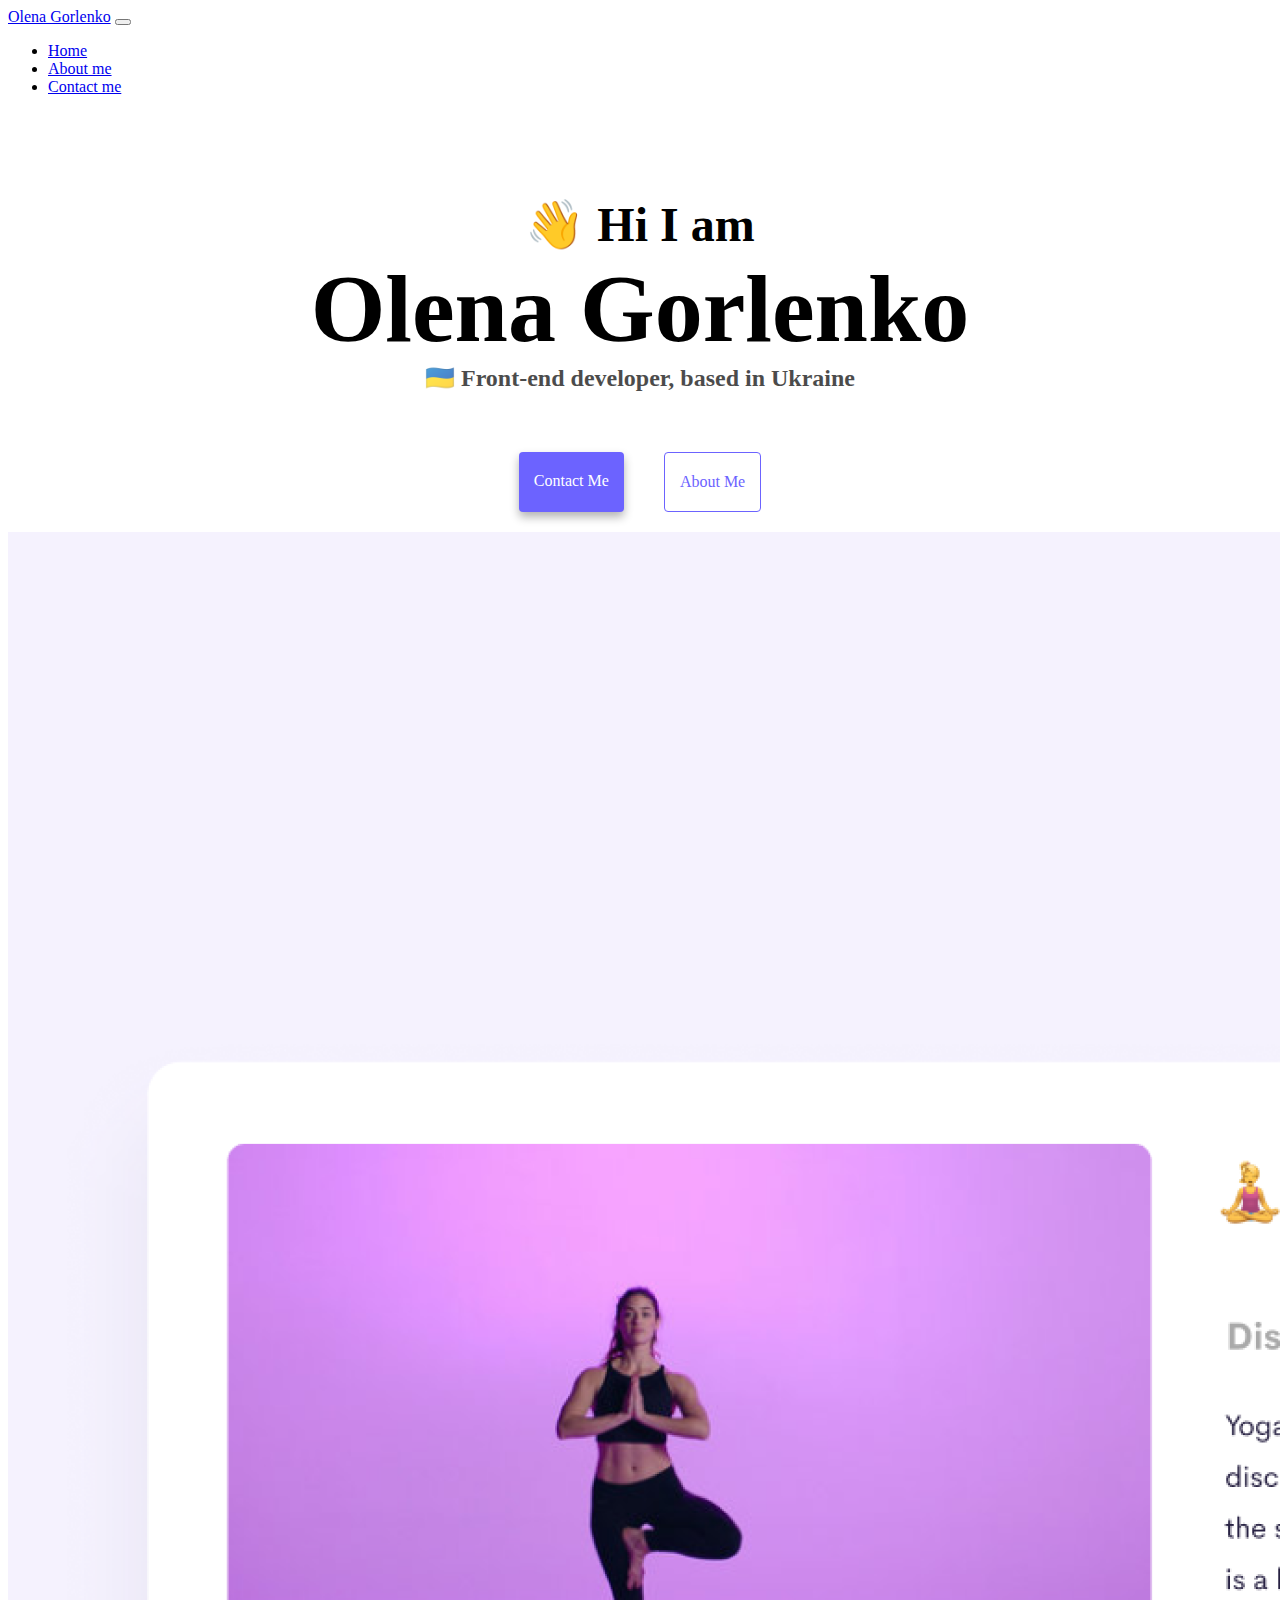
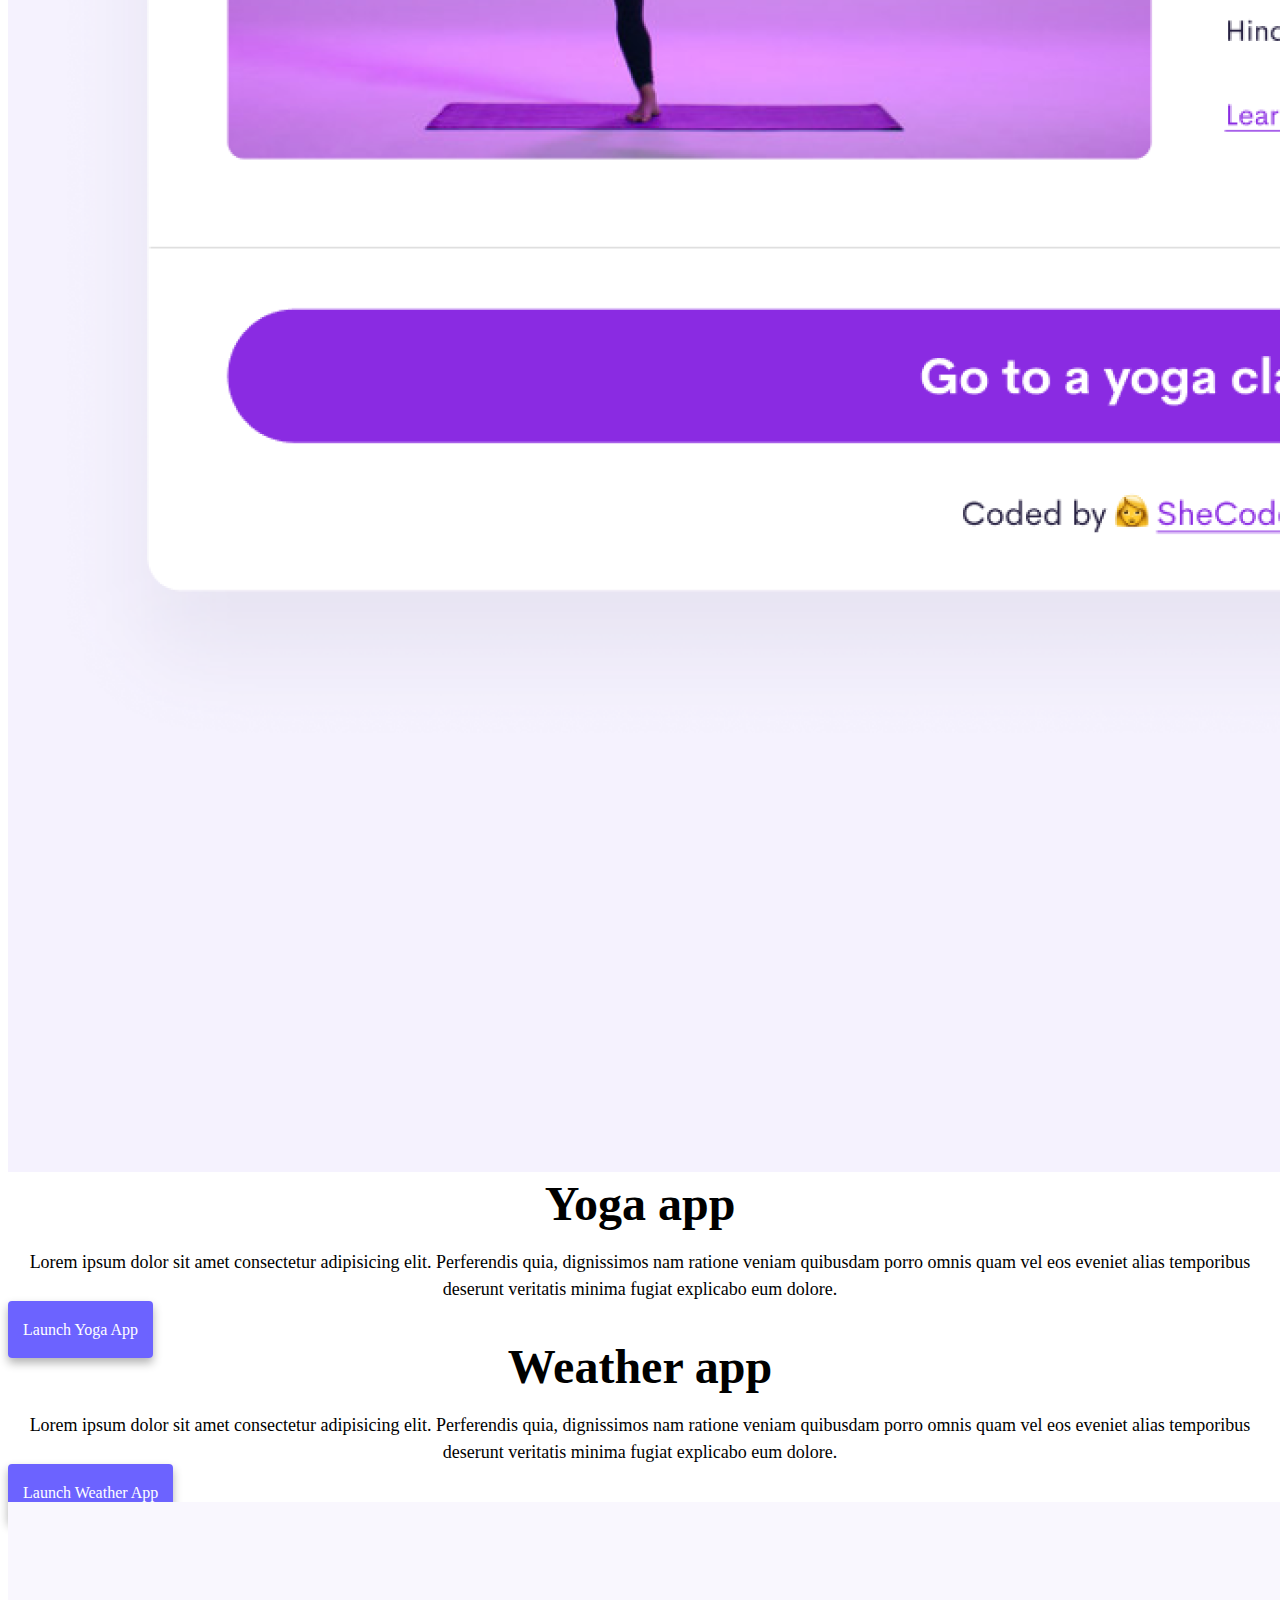
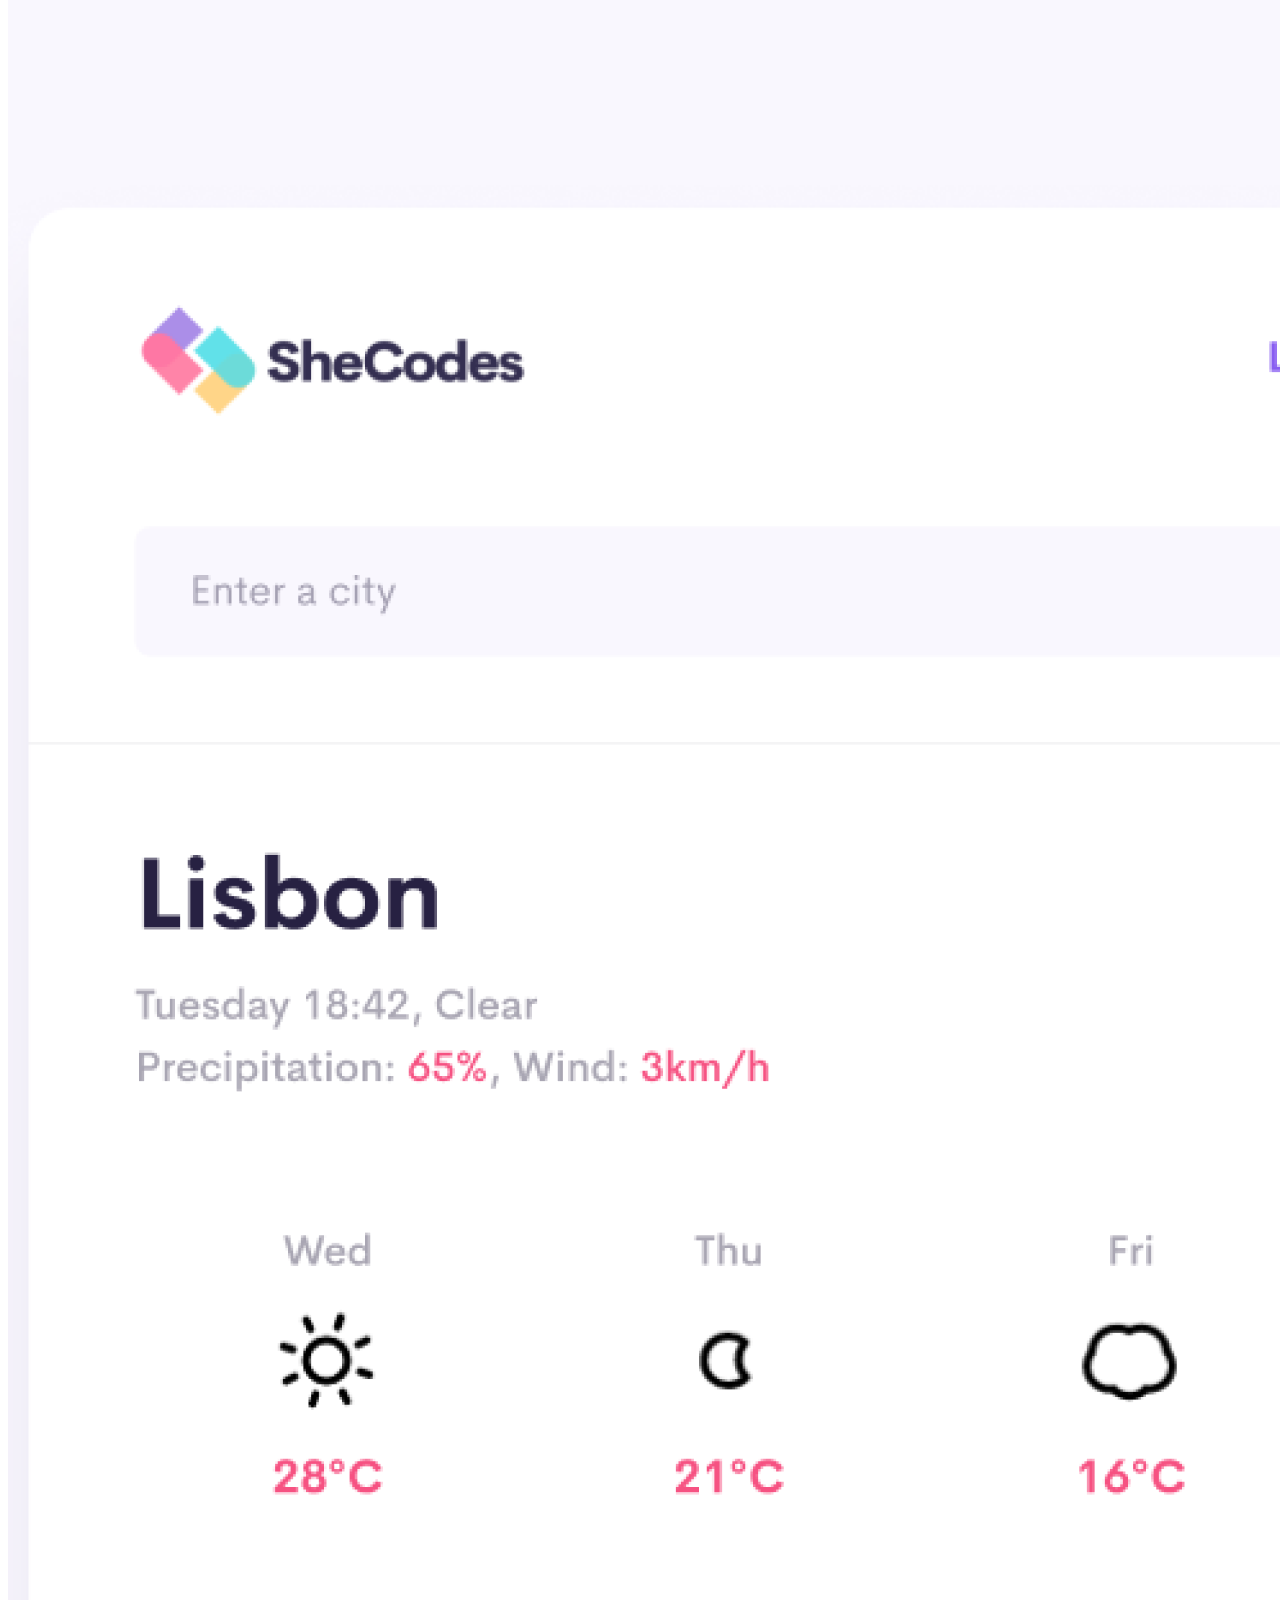
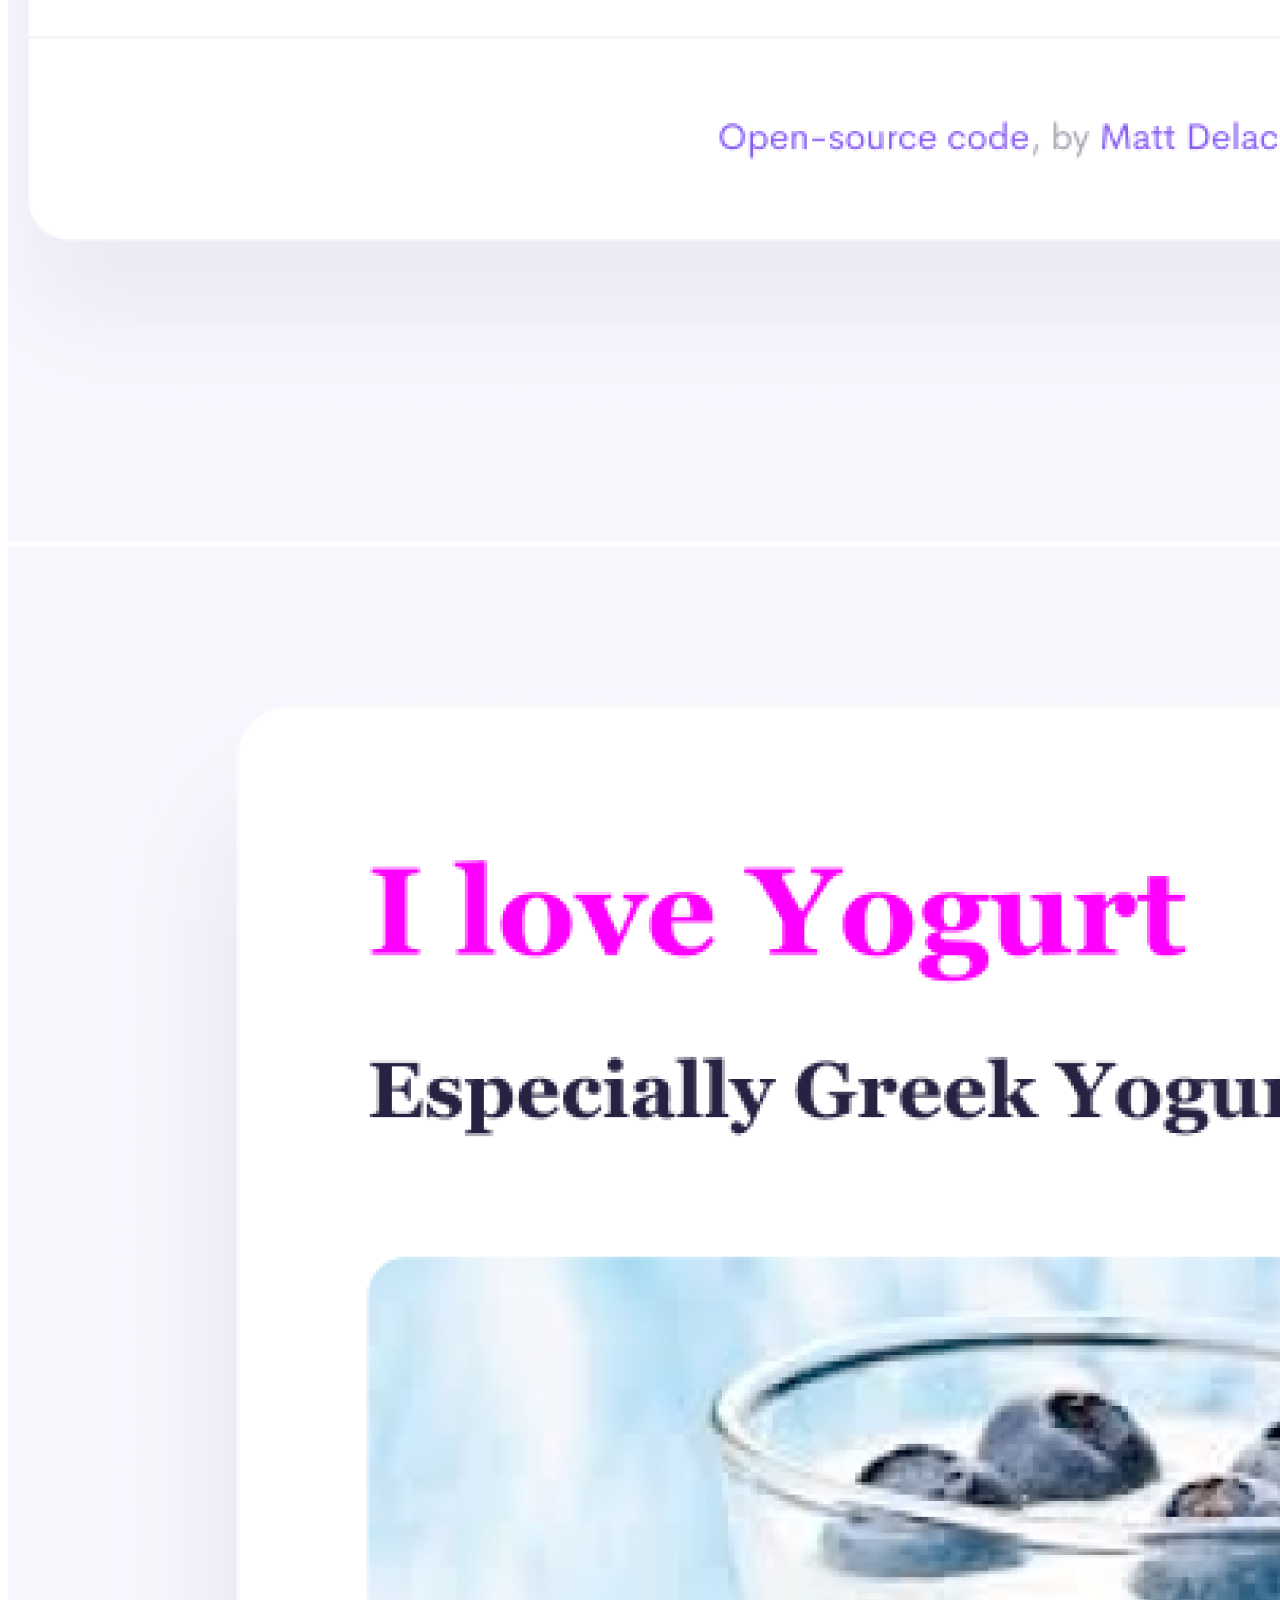
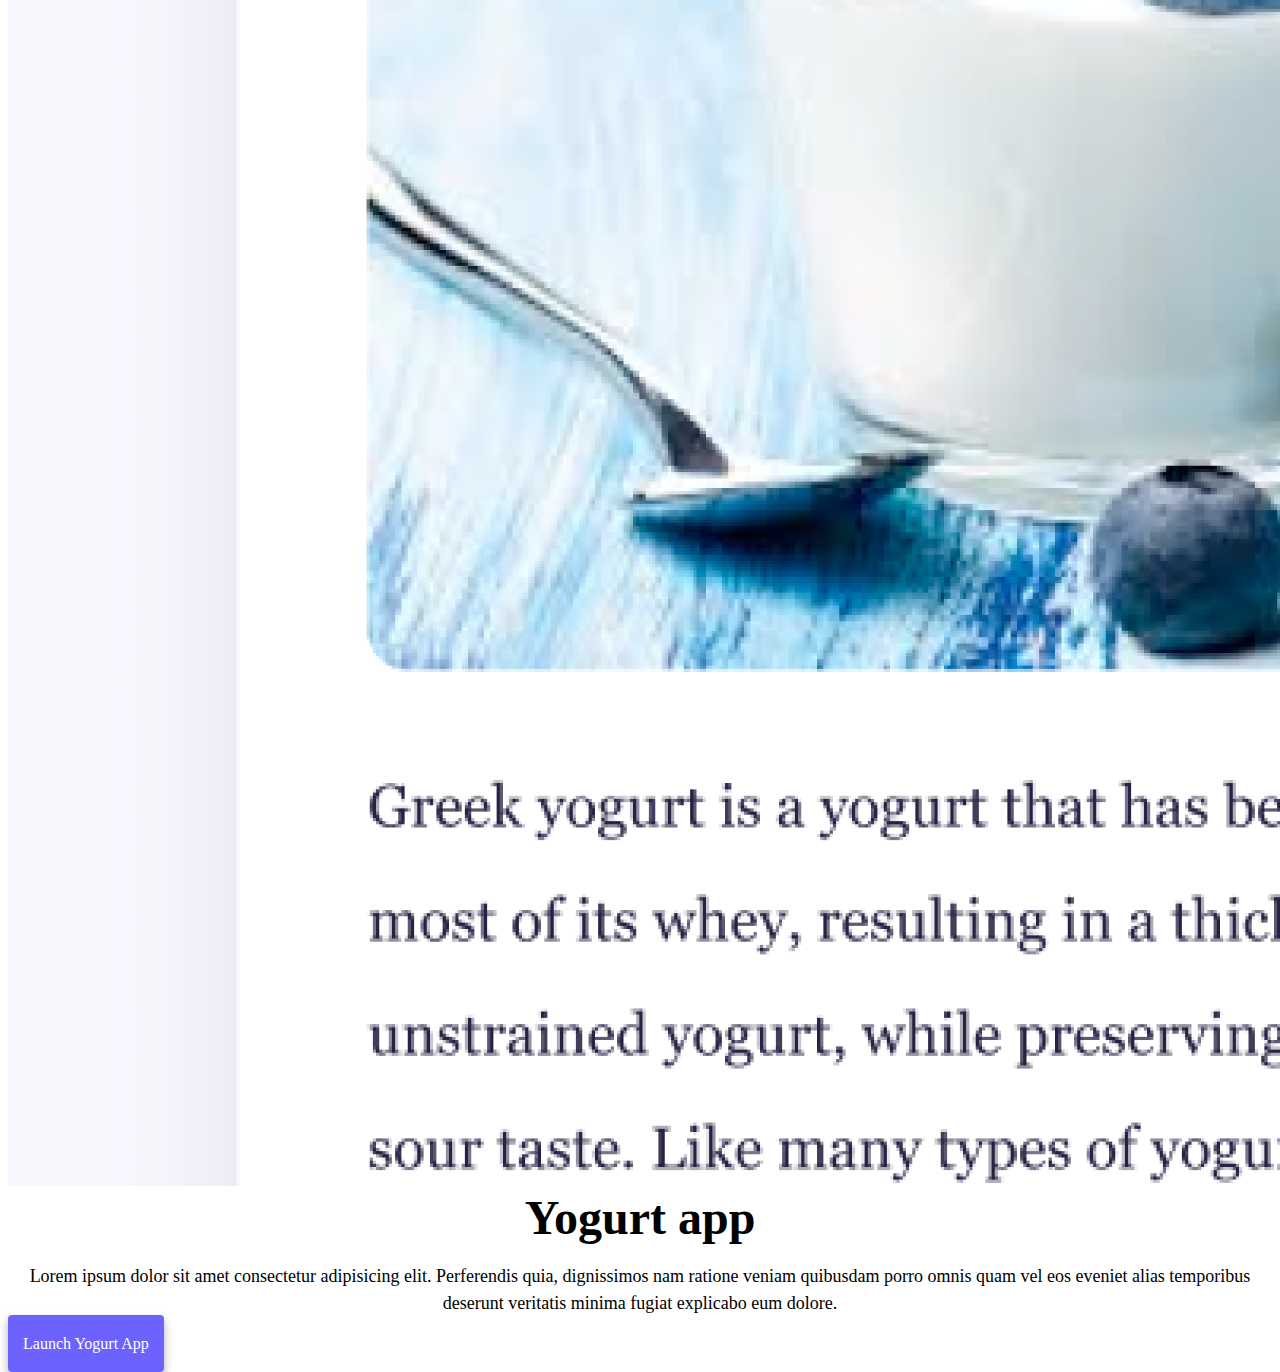
<file: index.html>
<!DOCTYPE html>
<html lang="en">
  <head>
    <meta charset="UTF-8" />
    <meta http-equiv="X-UA-Compatible" content="IE=edge" />
    <meta name="viewport" content="width=device-width, initial-scale=1.0" />
    <title>Olena Gorlenko</title>
<meta name="description" content="Portfolio">
    <link
      href="https://cdn.jsdelivr.net/npm/bootstrap@5.2.0/dist/css/bootstrap.min.css"
      rel="stylesheet"
      integrity="sha384-gH2yIJqKdNHPEq0n4Mqa/HGKIhSkIHeL5AyhkYV8i59U5AR6csBvApHHNl/vI1Bx"
      crossorigin="anonymous"
    />
    <link rel="stylesheet" href="/app/styles.css" />
    <script
      src="https://cdn.jsdelivr.net/npm/bootstrap@5.2.0/dist/js/bootstrap.bundle.min.js"
      integrity="sha384-A3rJD856KowSb7dwlZdYEkO39Gagi7vIsF0jrRAoQmDKKtQBHUuLZ9AsSv4jD4Xa"
      crossorigin="anonymous"
    ></script>
  </head>
  <body>
    <nav class="navbar navbar-expand-lg bg-light fixed-top">
      <div class="container-fluid ms-5">
        <a
          class="navbar-brand"
          href="https://www.shecodes.io/graduates/47102-olena-gorlenko"
          target="_blanck"
          title="SheCodes Profile"
          >Olena Gorlenko</a
        >
        <button
          class="navbar-toggler"
          type="button"
          data-bs-toggle="collapse"
          data-bs-target="#navbarNav"
          aria-controls="navbarNav"
          aria-expanded="false"
          aria-label="Toggle navigation"
        >
          <span class="navbar-toggler-icon"></span>
        </button>
        <div class="collapse navbar-collapse" id="navbarNav">
          <ul class="navbar-nav">
            <li class="nav-item">
              <a class="nav-link active" aria-current="page" href="index.html" title="Homepage"
                >Home</a
              >
            </li>
            <li class="nav-item">
              <a class="nav-link" href="about.html" title="Information about developer">About me</a>
            </li>
            <li class="nav-item">
              <a class="nav-link" href="about.html#contact" title="Contact's Information">Contact me</a>
            </li>
          </ul>
        </div>
      </div>
    </nav>
    <h2 class="mg">👋 Hi I am</h2>
    <h1>Olena Gorlenko</h1>
    <h3>🇺🇦 Front-end developer, based in Ukraine</h3>
    <div class="navigation-links">
      <a href="about.html#contact" class="contact-link" title="Contact's Information">Contact me</a>
      <a href="about.html" class="about-link" title="Information about developer">About me</a>
    </div>
    <div class="container mt-5 mb-5">
      <div class="row">
        <div class="col-sm d-none d-md-block">
          <img src="images/yoga.png" alt="Yoga app" class="img-fluid" />
        </div>
        <div class="col-sm">
          <h2 class="text-start">Yoga app</h2>
          <p class="text-start mt-3">
            Lorem ipsum dolor sit amet consectetur adipisicing elit. Perferendis
            quia, dignissimos nam ratione veniam quibusdam porro omnis quam vel
            eos eveniet alias temporibus deserunt veritatis minima fugiat
            explicabo eum dolore.
          </p>
          <div class="button-app mt-5">
            <a href="about.html#contact" class="contact-link" 
              >Launch Yoga App</a
            >
          </div>
        </div>
      </div>
      <div class="row mt-5">
        <div class="col-sm">
          <h2 class="text-start">Weather app</h2>
          <p class="text-start mt-3">
            Lorem ipsum dolor sit amet consectetur adipisicing elit. Perferendis
            quia, dignissimos nam ratione veniam quibusdam porro omnis quam vel
            eos eveniet alias temporibus deserunt veritatis minima fugiat
            explicabo eum dolore.
          </p>
          <div class="button-app mt-5 mb-5">
            <a href="about.html#contact" class="contact-link"
              >Launch Weather App</a
            >
          </div>
        </div>
          <div class="col-sm d-none d-md-block">
            <img src="images/weather.png" alt="Weather app" class="img-fluid" />
          </div>
        </div>
      
      <div class="row mt-5">
        <div class="col-sm d-none d-md-block">
          <img src="images/yogurt.png" alt="Yogurt app" class="img-fluid" />
        </div>
        <div class="col-sm">
          <h2 class="text-start">Yogurt app</h2>
          <p class="text-start mt-3">
            Lorem ipsum dolor sit amet consectetur adipisicing elit. Perferendis
            quia, dignissimos nam ratione veniam quibusdam porro omnis quam vel
            eos eveniet alias temporibus deserunt veritatis minima fugiat
            explicabo eum dolore.
          </p>
          <div class="button-app mt-5 mb-5">
            <a href="about.html#contact" class="contact-link"
              >Launch Yogurt App</a
            >
          </div>
        </div>
      </div>
    </div>
    </div>
  </body>
</html>
</file>
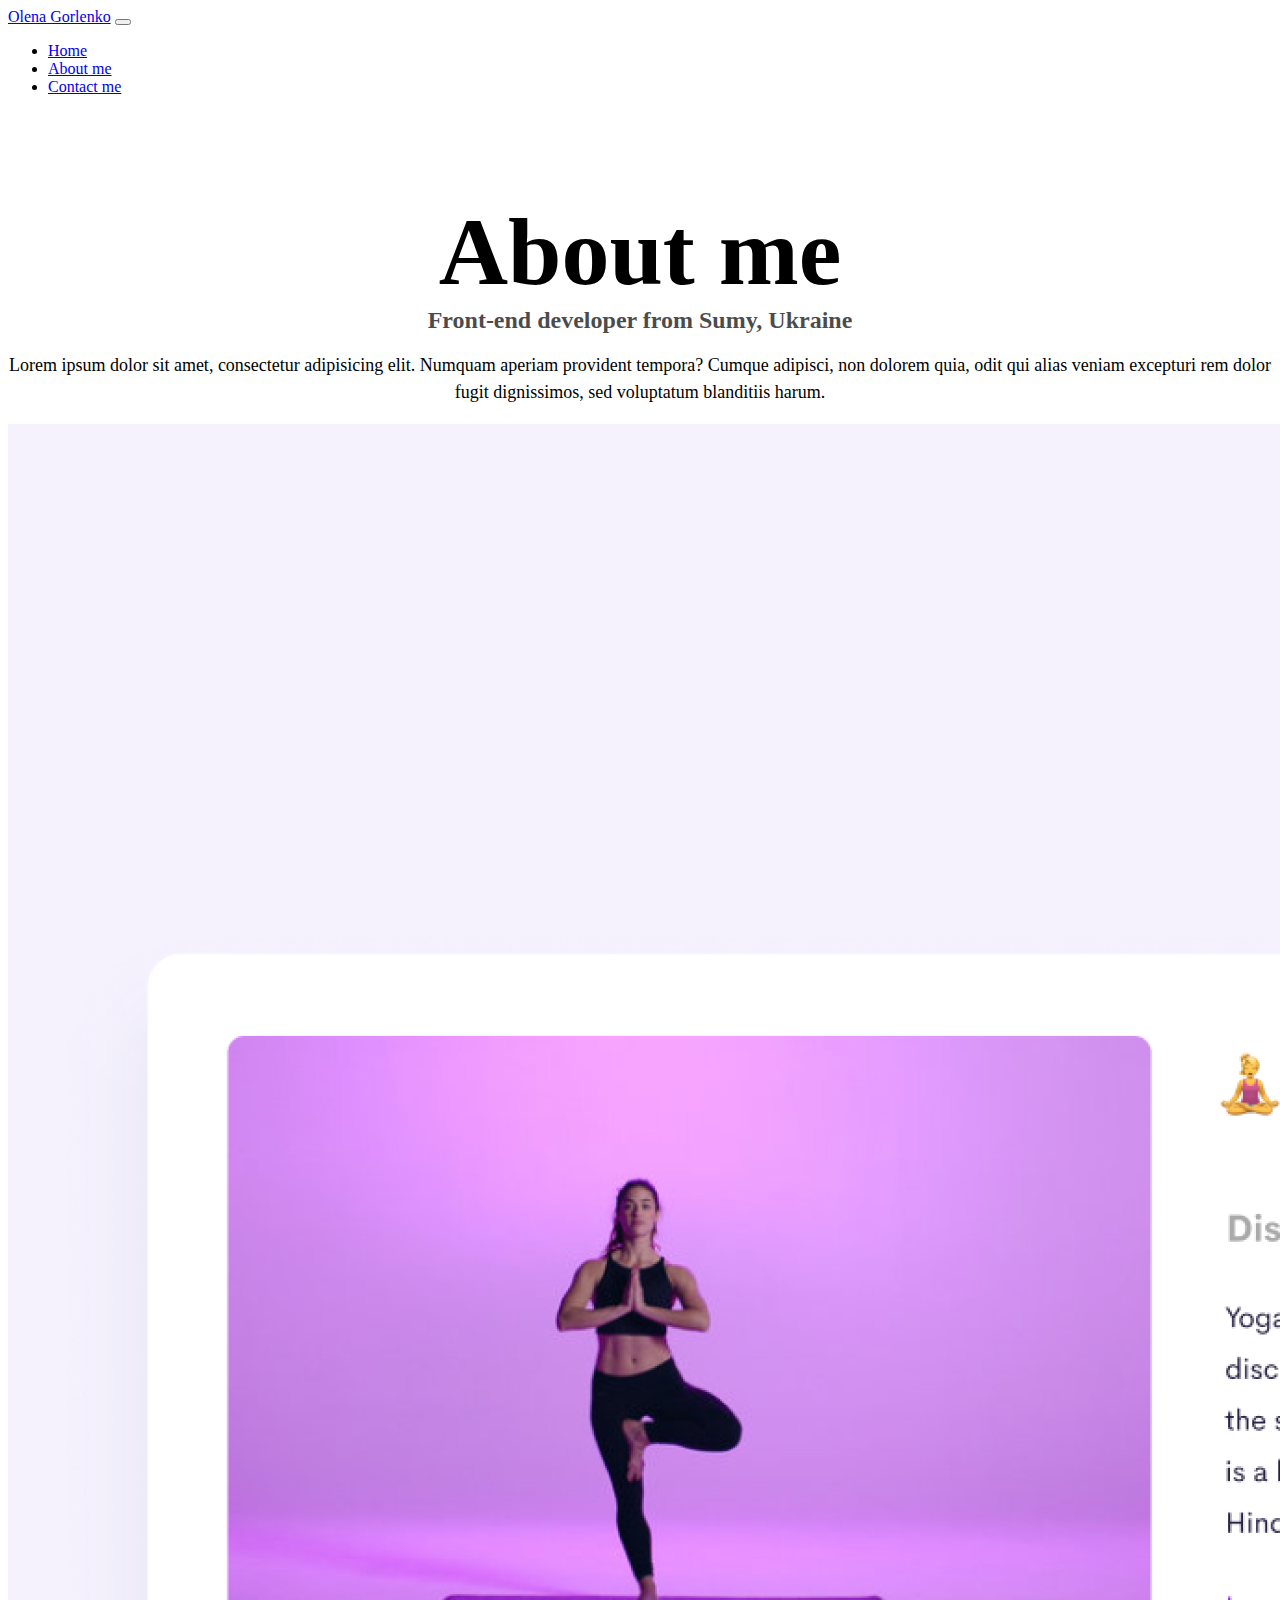
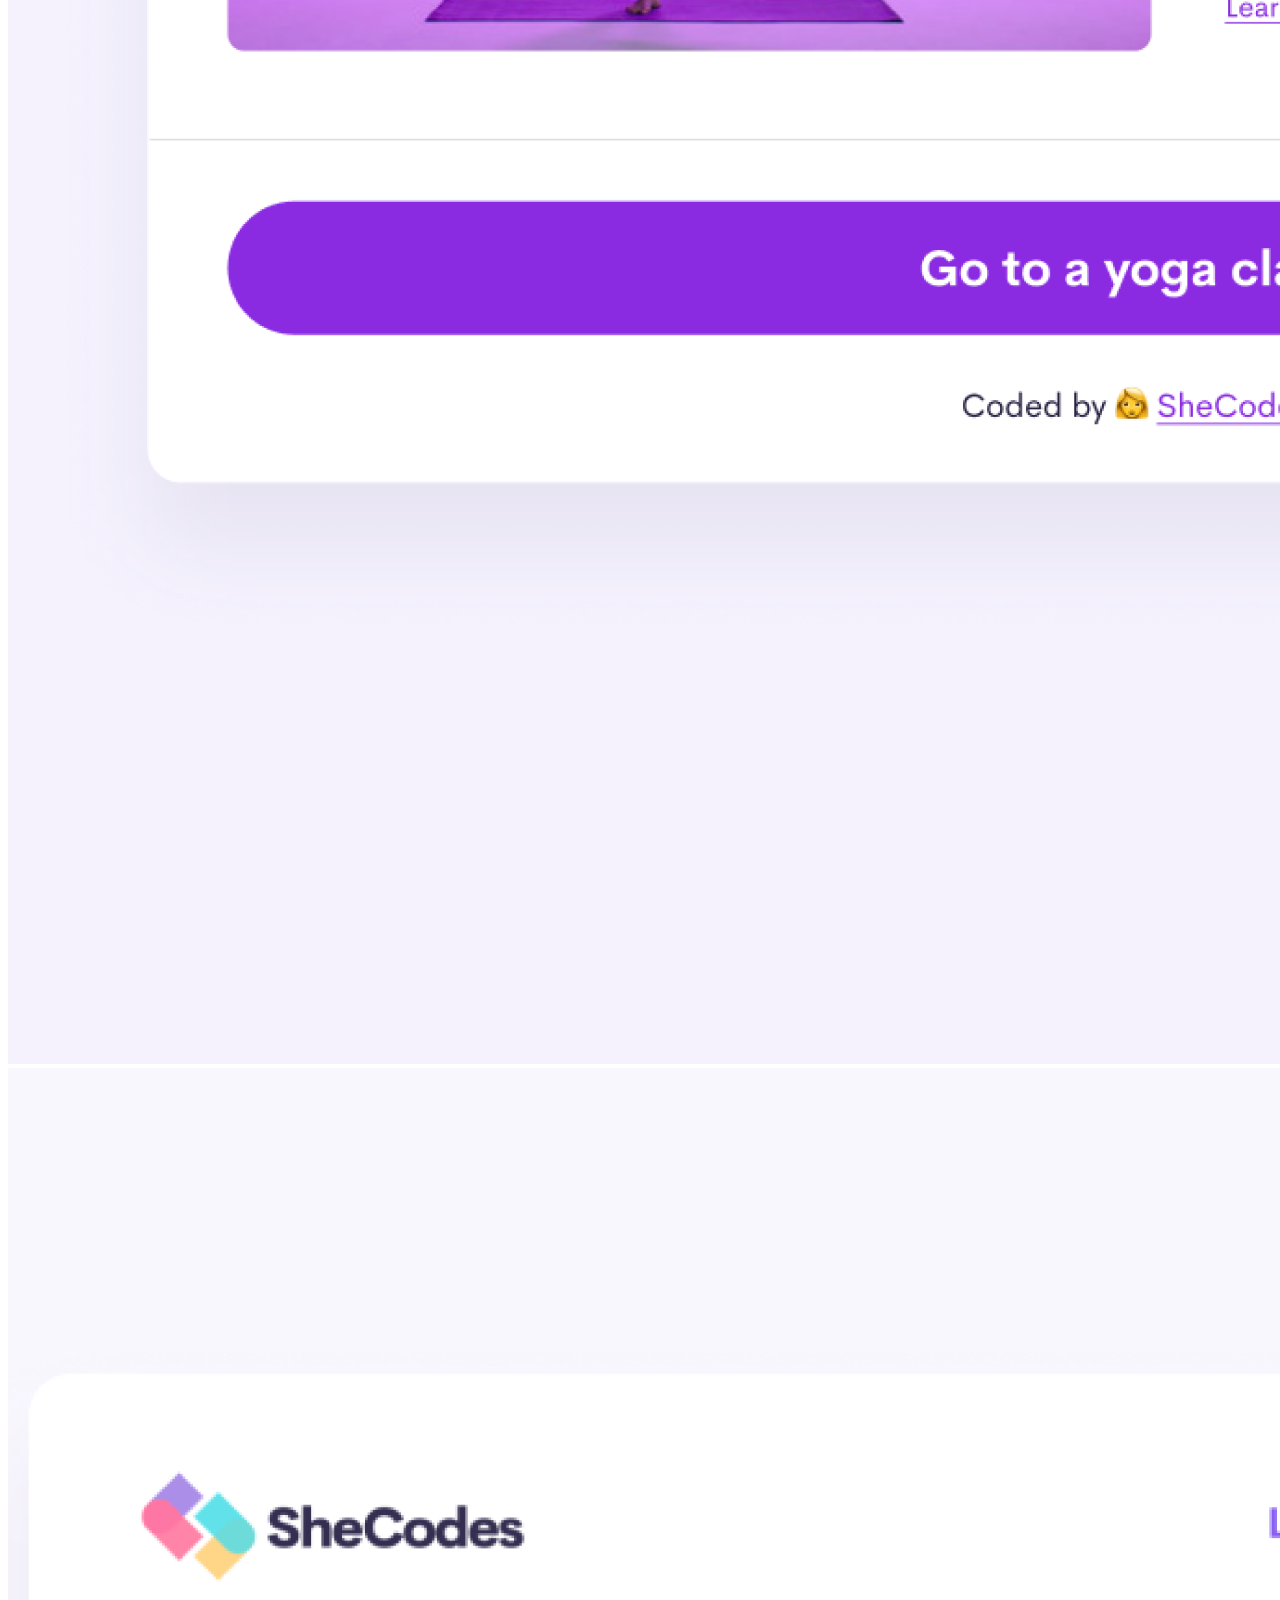
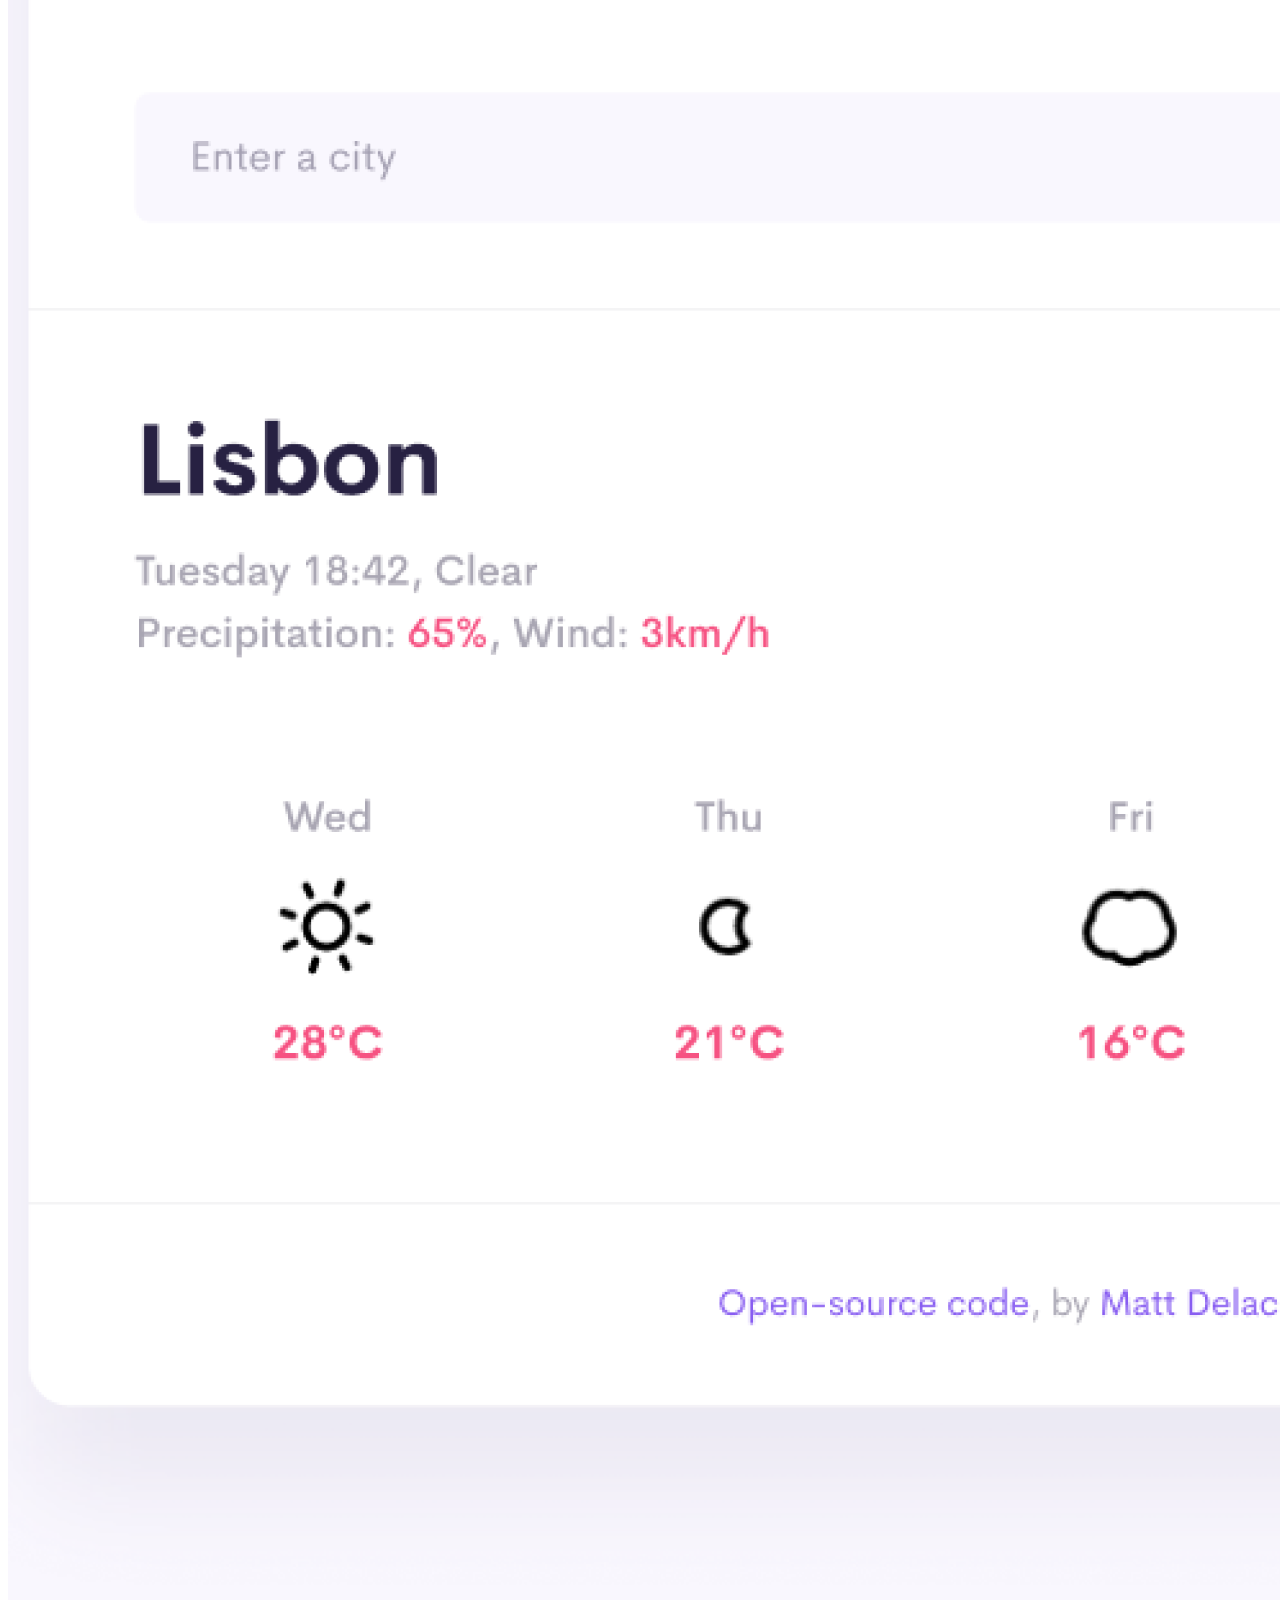
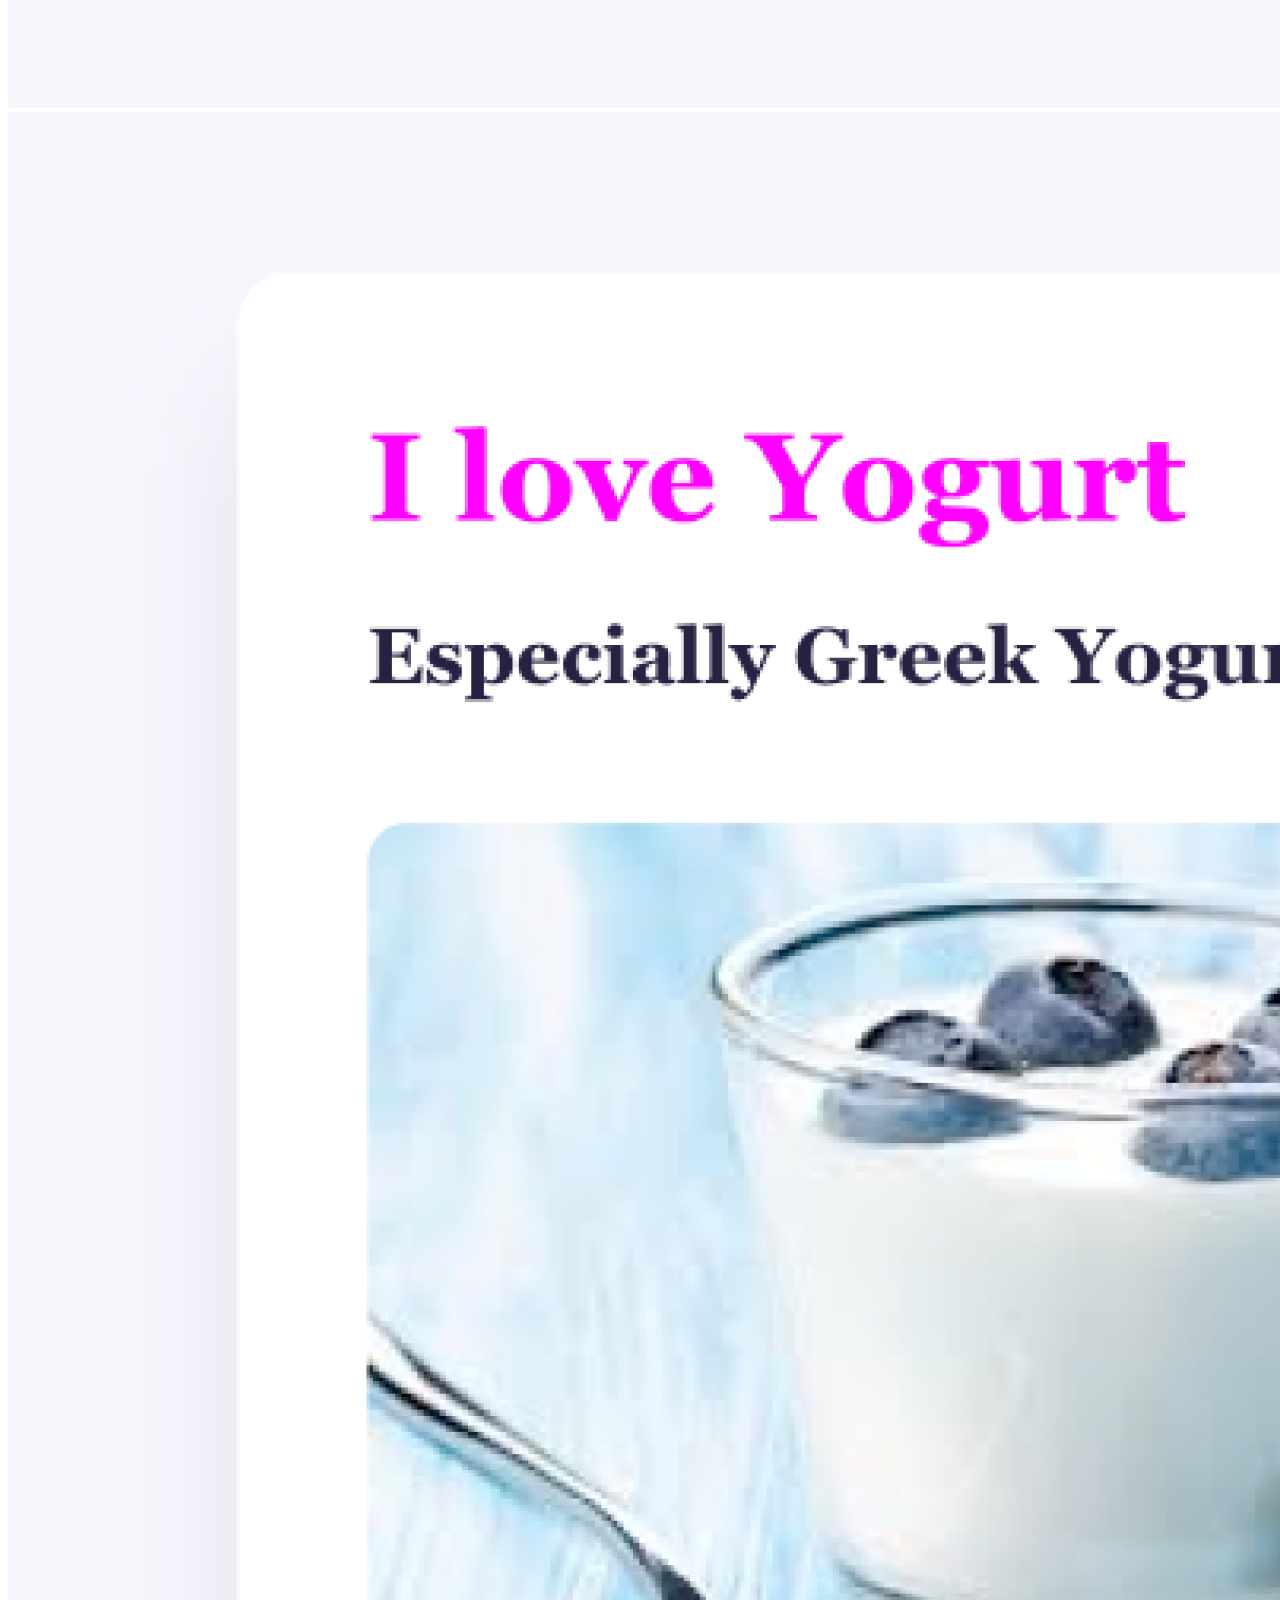
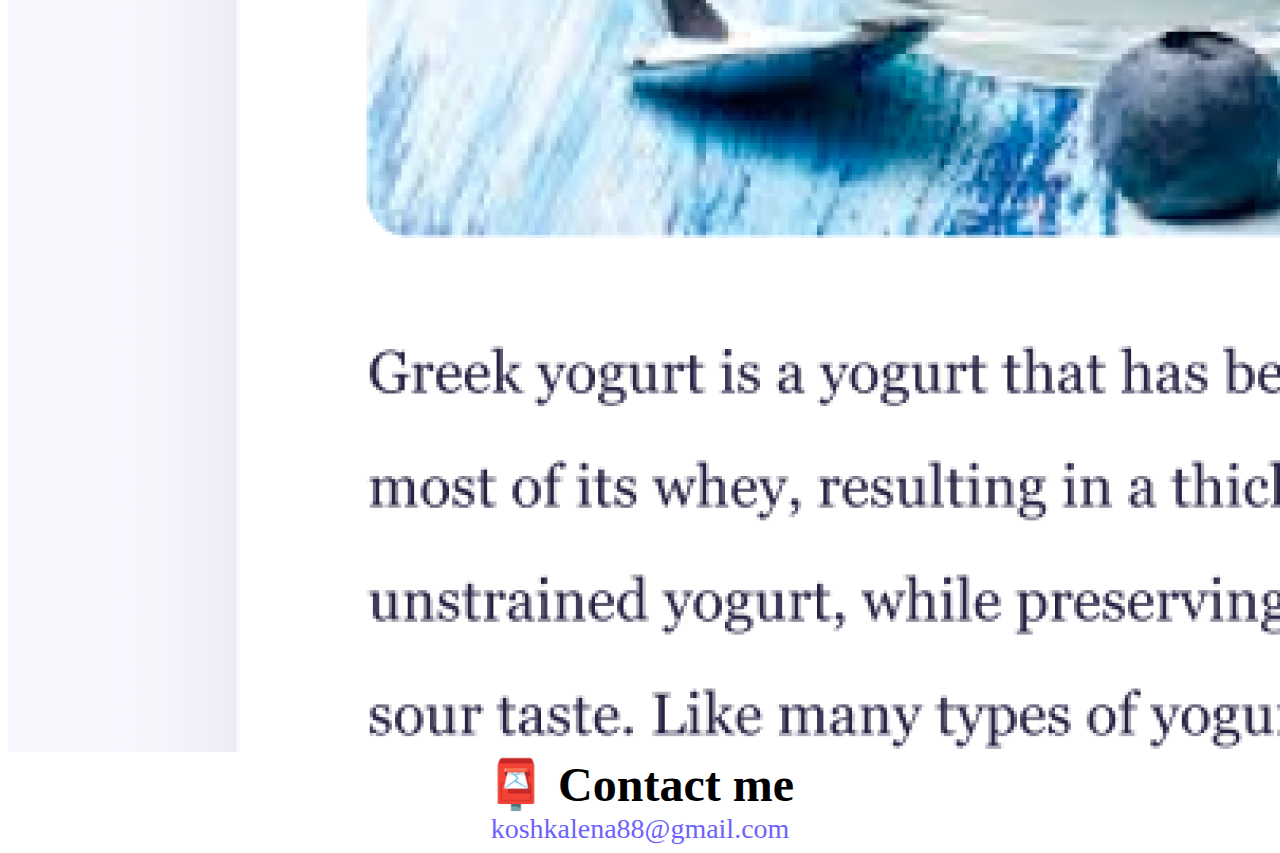
<file: about.html>
<!DOCTYPE html>
<html lang="en">
  <head>
    <meta charset="UTF-8" />
    <meta http-equiv="X-UA-Compatible" content="IE=edge" />
    <meta name="viewport" content="width=device-width, initial-scale=1.0" />
    <meta name="description" content="Information about author">
    <link
      href="https://cdn.jsdelivr.net/npm/bootstrap@5.2.0/dist/css/bootstrap.min.css"
      rel="stylesheet"
      integrity="sha384-gH2yIJqKdNHPEq0n4Mqa/HGKIhSkIHeL5AyhkYV8i59U5AR6csBvApHHNl/vI1Bx"
      crossorigin="anonymous"
    />
    <link rel="stylesheet" href="/app/styles.css" />
    <script
      src="https://cdn.jsdelivr.net/npm/bootstrap@5.2.0/dist/js/bootstrap.bundle.min.js"
      integrity="sha384-A3rJD856KowSb7dwlZdYEkO39Gagi7vIsF0jrRAoQmDKKtQBHUuLZ9AsSv4jD4Xa"
      crossorigin="anonymous"
    ></script>
    <title>About Olena Gorlenko</title>
  </head>
  <body>
    <nav class="navbar navbar-expand-lg bg-light fixed-top">
      <div class="container-fluid ms-5">
        <a
          class="navbar-brand"
          href="https://www.shecodes.io/graduates/47102-olena-gorlenko"
          target="_blanck"
          title="SheCodes Profile"
          >Olena Gorlenko</a
        >
        <button
          class="navbar-toggler"
          type="button"
          data-bs-toggle="collapse"
          data-bs-target="#navbarNav"
          aria-controls="navbarNav"
          aria-expanded="false"
          aria-label="Toggle navigation"
        >
          <span class="navbar-toggler-icon"></span>
        </button>
        <div class="collapse navbar-collapse" id="navbarNav">
          <ul class="navbar-nav">
            <li class="nav-item">
              <a class="nav-link active" aria-current="page" href="index.html" title="Homepage"
                >Home</a
              >
            </li>
            <li class="nav-item">
              <a class="nav-link" href="about.html" title="Information about developer">About me</a>
            </li>
            <li class="nav-item">
              <a class="nav-link" href="about.html#contact" title="Contact's Information">Contact me</a>
            </li>
          </ul>
        </div>
      </div>
    </nav>
    <h1 class="mg">About me</h1>
    <h3>Front-end developer from Sumy, Ukraine</h3>
    <div class="about-paragraphs mt-4 mb-4 ms-4 me-4">
      <p>
        Lorem ipsum dolor sit amet, consectetur adipisicing elit. Numquam
        aperiam provident tempora? Cumque adipisci, non dolorem quia, odit qui
        alias veniam excepturi rem dolor fugit dignissimos, sed voluptatum
        blanditiis harum.
      </p>
    </div>
    <div class="container text-center">
      <div class="row">
        <div class="col-sm">
          <img
            src="images/yoga.png"
            alt="Yoga app"
            class="img-fluid border border-white rounded-2 shadow p-2 mb-5 bg-body rounded"
          />
        </div>
        <div class="col-sm">
          <img
            src="images/weather.png"
            alt="Weather app"
            class="img-fluid border border-white rounded-2 shadow p-2 mb-5 bg-body rounded"
          />
        </div>
        <div class="col-sm">
          <img
            src="images/yogurt.png"
            alt="Yogurt app"
            class="img-fluid border border-white rounded-2 shadow p-2 mb-5 bg-body rounded"
          />
        </div>
      </div>
    </div>
    <div id="contact">
      <h2>📮 Contact me</h2>
      <a href="mailto:koshkalena88@gmail.com" class="email-link mt-2" title="E-mail">
        koshkalena88@gmail.com
      </a>
    </div>
  </body>
</html>
</file>
<file: app/styles.css>
:root {
  --primary-color: #6c63ff;
  --secondary-color: #f5f2fe;
  --box-shadow: 0 5px 10px rgba(0, 0, 0, 0.3);
}

h1,
h2,
h3 {
  text-align: center;
  margin: 0;
}

h1 {
  font-size: 96px;
}

h2 {
  font-size: 48px;
}

h3 {
  font-size: 24px;
  opacity: 0.7;
}

p {
  font-size: 18px;
  line-height: 1.5;
  text-align: center;
}

.navigation-links {
  display: flex;
  margin-top: 40px;
  justify-content: center;
}

.navigation-links a {
  margin: 20px;
  border-radius: 4px;
  padding: 20px 15px;
  text-decoration: none;
  text-transform: capitalize;
}

.contact-link {
  background: var(--primary-color);
  box-shadow: var(--box-shadow);
  color: white;
}

.about-link {
  color: var(--primary-color);
  border: 1px solid var(--primary-color);
}

.email-link {
  display: flex;
  justify-content: center;
  color: var(--primary-color);
  font-size: 28px;
  text-decoration: none;
}

.email-link:hover {
  text-decoration: underline;
}

.button-app a {
  border-radius: 4px;
  padding: 20px 15px;
  text-decoration: none;
  text-transform: capitalize;
}

.mg {
  margin-top: 100px;
}

@media (max-width: 700px) {
  h2 {
    font-size: 32px;
    text-align: center;
  }

  h1 {
    font-size: 48px;
    margin: 20px auto;
  }

  h3 {
    font-size: 18px;
  }

  .text-start {
    text-align: center !important;
  }

  p {
    font-size: 16px;
  }

  .button-app {
    margin-bottom: 0px !important;
  }

  .button-app a.contact-link {
    text-align: center;
    display: block;
    width: auto;
  }

  .navigation-links a {
    margin: 0px 20px 0px 20px;
    border-radius: 4px;
    padding: 10px 20px;
    text-decoration: none;
    text-transform: capitalize;
  }

  .email-link {
    font-size: 18px;
  }
}
</file>
